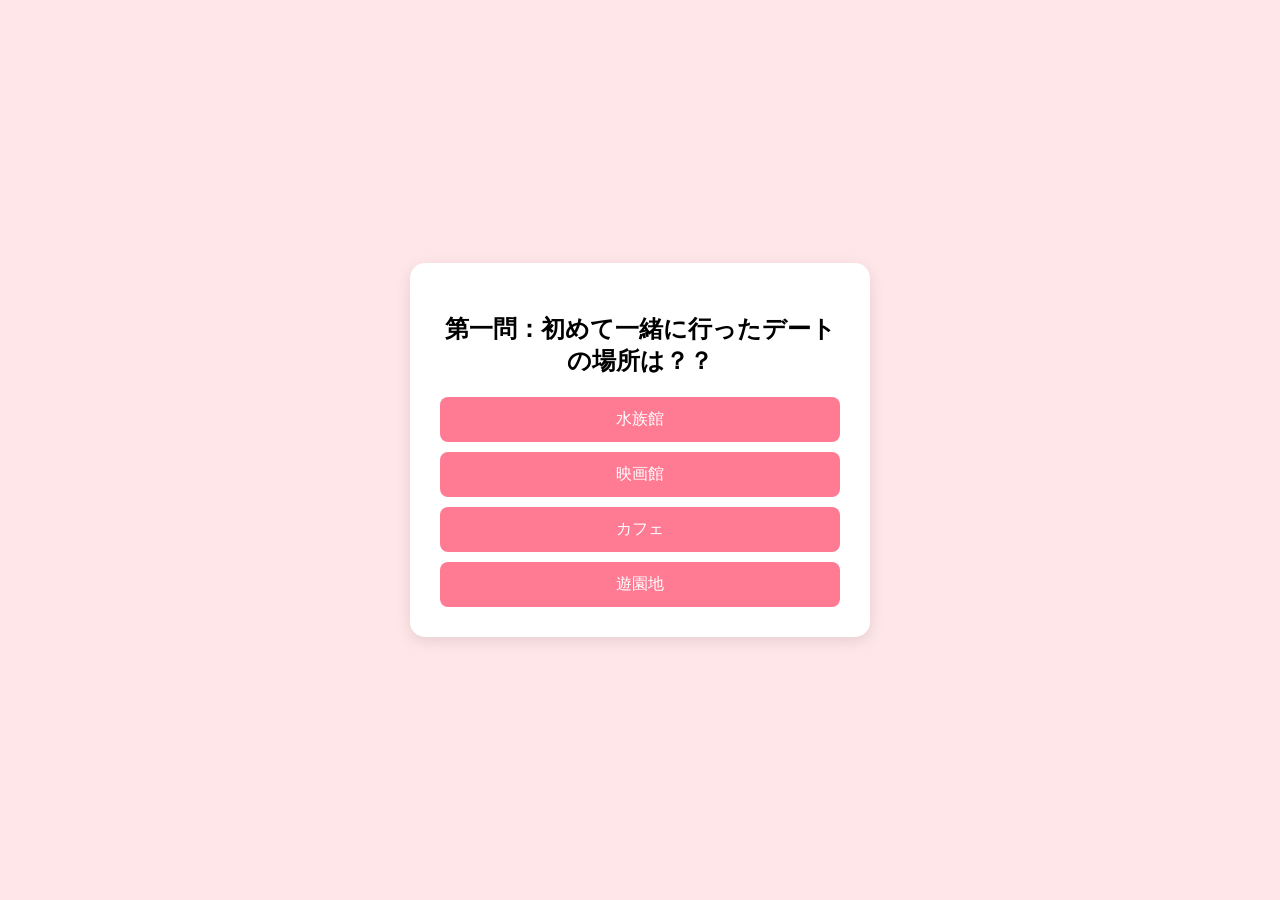
<file: index.html>
<!DOCTYPE html>
<html lang="ja">
<head>
  <meta charset="UTF-8">
  <meta name="viewport" content="width=device-width, initial-scale=1.0">
  <title>Special Quiz for You</title>
  <link rel="stylesheet" href="style.css">
</head>
<body>
  <div class="card">
    <div id="quiz-container">
      <h2 id="question-text">質問がここに表示されます</h2>
      <div id="options-container" class="options"></div>
    </div>

    <div id="result-container" class="hidden">
      <h2>全問正解！</h2>
      <p id="final-message">いつも本当にありがとう！<br>これからもたくさん思い出作ろうね。</p>
    </div>
  </div>

  <script src="script.js"></script>
</body>
</html>
</file>
<file: style.css>
body {
  background-color: #ffe6e8;
  font-family: 'Helvetica Neue', Arial, sans-serif;
  display: flex;
  justify-content: center;
  align-items: center;
  height: 100vh;
  margin: 0;
}

.card {
  background: white;
  padding: 30px;
  border-radius: 15px;
  box-shadow: 0 4px 15px rgba(0,0,0,0.1);
  text-align: center;
  width: 80%;
  max-width: 400px;
}

.options {
  display: flex;
  flex-direction: column;
  gap: 10px;
  margin-top: 20px;
}

button {
  background-color: #ff7b93;
  color: white;
  border: none;
  padding: 12px;
  border-radius: 8px;
  font-size: 16px;
  cursor: pointer;
  transition: 0.2s;
}

button:hover {
  background-color: #ff5277;
}

.hidden {
  display: none;
}
</file>
